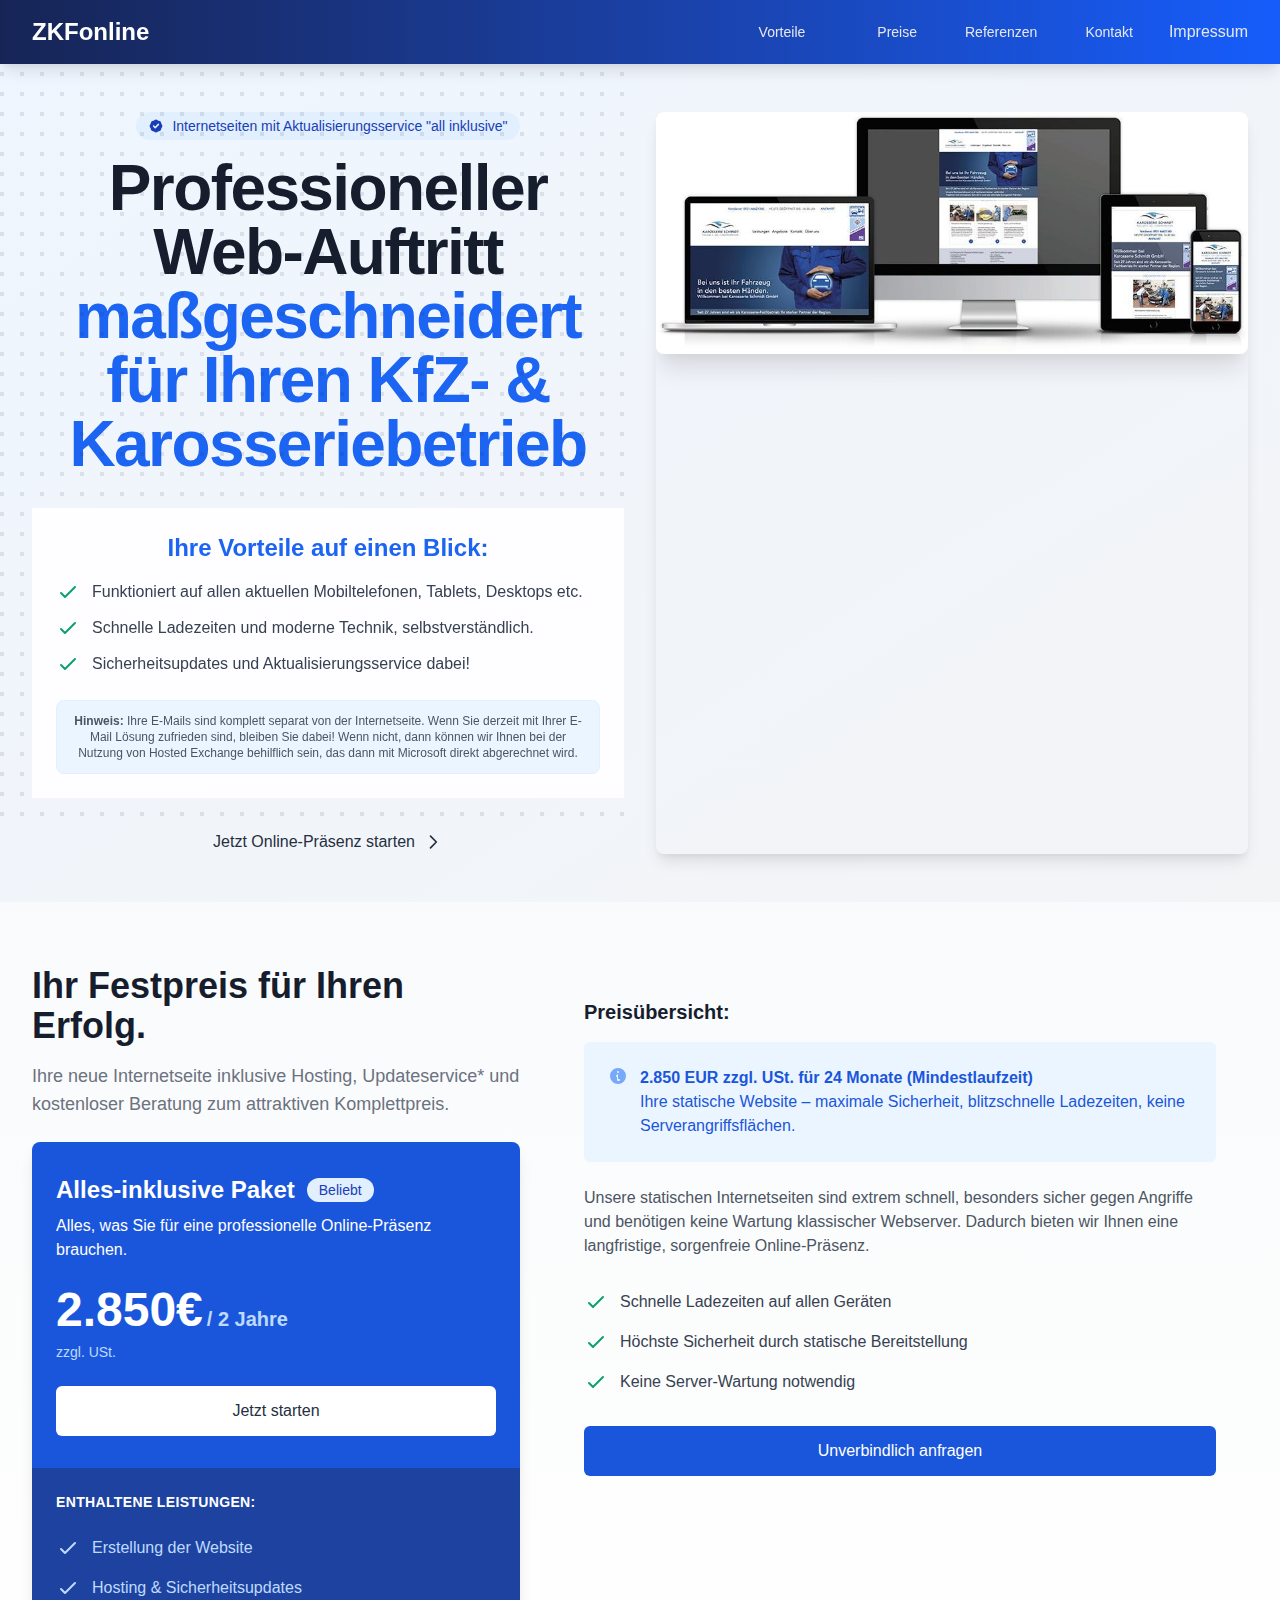
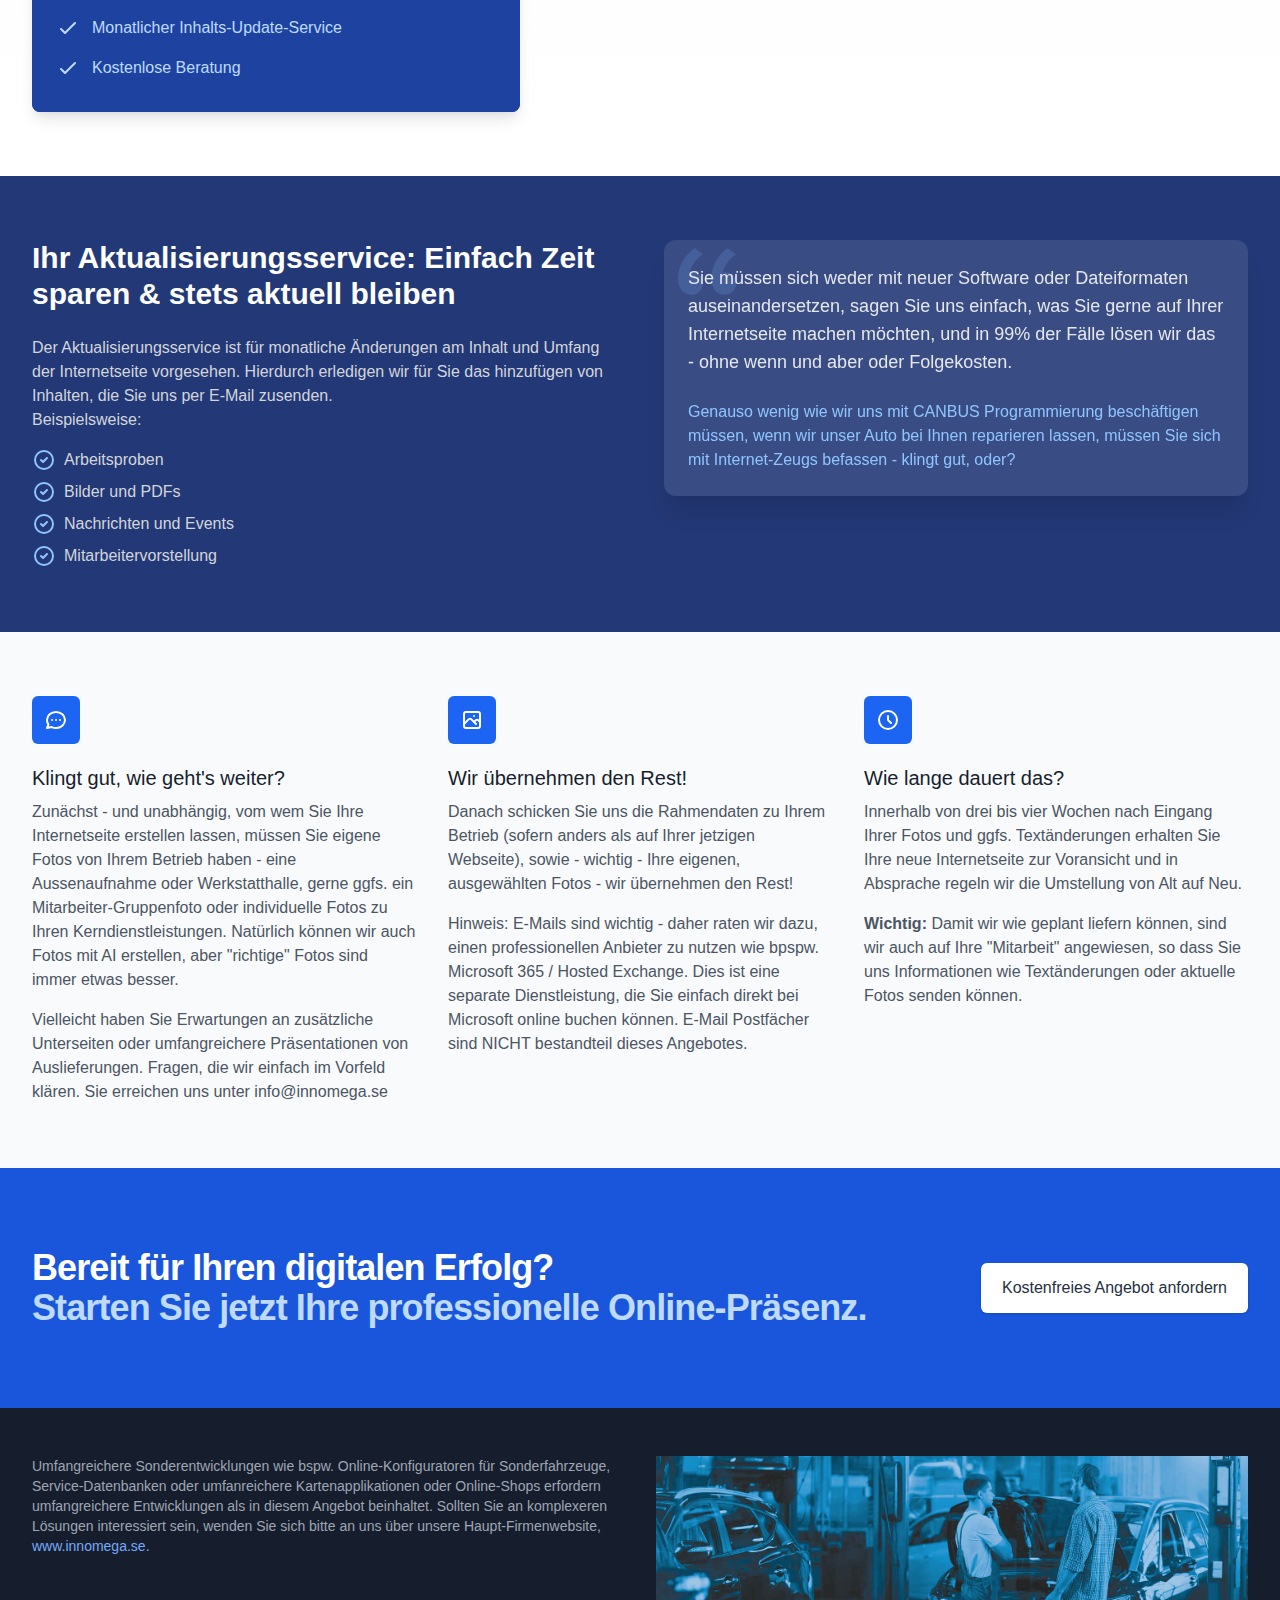
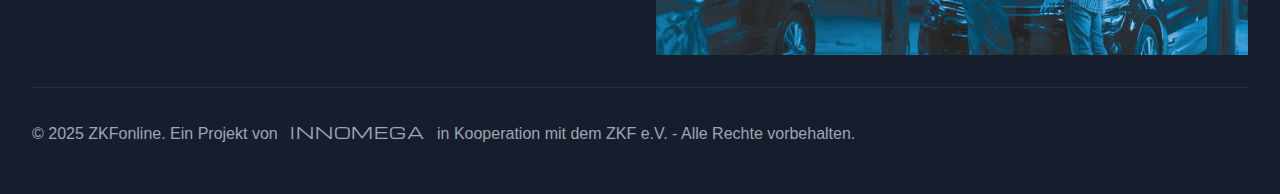
<file: index.html>
<!DOCTYPE html>
<html lang="de" class="scroll-smooth">
<head>
    <meta charset="UTF-8">
    <meta name="viewport" content="width=device-width, initial-scale=1.0">
    <meta http-equiv="X-UA-Compatible" content="ie=edge">
    <title>ZKFonline - Internetseiten für Mitgliedsbetriebe zum Festpreis</title>
    <meta name="author" content="ZKFonline">
    <meta name="description" content="Professionelle Internetseiten mit Aktualisierungsservice für KfZ- und Nutzfahrzeugservice & Karosseriebau zum Festpreis">
    <meta name="keywords" content="ZKFonline, Internetseiten, KfZ-Service, Nutzfahrzeugservice, Karosseriebau, Webdesign, Aktualisierungsservice">
    
    <!-- Google Fonts -->
    <link rel="preconnect" href="https://fonts.googleapis.com">
    <link rel="preconnect" href="https://fonts.gstatic.com" crossorigin>
	<link rel="stylesheet" type="text/css" href="https://fonts.googleapis.com/css?family=Michroma" />
	<link rel="stylesheet" type="text/css" href="https://fonts.googleapis.com/css2?family=Montserrat:wght@200;300;400;500&display=swap" />

    <link href="https://fonts.googleapis.com/css2?family=Inter:wght@300;400;500;600;700;800&display=swap" rel="stylesheet">
    
    <link href="src/output.css" rel="stylesheet">

	<style>
		.michroma {
			font-family: Michroma;
			letter-spacing: 0.05em; /* Adding more letter spacing for luxury feel */
		}
	</style>
    
    <!-- Font Awesome Icons -->
    <link rel="stylesheet" href="https://cdnjs.cloudflare.com/ajax/libs/font-awesome/6.4.0/css/all.min.css">
    
    <style>
        body {
            font-family: sans-serif;
        }
    </style>
</head>
<body class="bg-gray-50 text-gray-800">

    <!-- Navigation Bar -->
    <nav class="sticky top-0 z-50 bg-gradient-to-r from-blue-950 to-blue-600 shadow-lg">
        <div class="container mx-auto px-4 sm:px-6 lg:px-8">
            <div class="flex items-center justify-between h-16">
                <!-- Logo -->
                <div class="flex items-center">
                    <a href="#" class="flex items-center space-x-2">
                        <span class="text-2xl font-bold Montserrat text-white">ZKFonline</span>
                    </a>
                </div>
                
                <!-- Main Navigation -->
                <div class="hidden md:block">
                    <div class="ml-10 flex items-baseline space-x-6">
                        <a href="#vorteile" class="text-gray-200 hover:text-white px-3 py-2 rounded-md text-sm font-medium transition-all duration-300">Vorteile</a>
                        <a href="#preis" class="text-gray-200 hover:text-white px-3 py-2 rounded-md text-sm font-medium transition-all duration-300">Preise</a>
                        <a href="#referenzen" class="text-gray-200 hover:text-white px-3 py-2 rounded-md text-sm font-medium transition-all duration-300">Referenzen</a>
                        <a href="#kontakt" class="text-gray-200 hover:text-white px-3 py-2 rounded-md text-sm font-medium transition-all duration-300">Kontakt</a>
                        <a href="https://www.innomega.se/" class="text-gray-200 hover:text-white btn-primary ml-4">Impressum</a>
                    </div>
                </div>
                
                <!-- Mobile menu button -->
                <div class="md:hidden">
                    <button type="button" class="text-gray-200 hover:text-white focus:outline-none" id="mobile-menu-button">
                        <svg class="h-6 w-6" fill="none" viewBox="0 0 24 24" stroke="currentColor">
                            <path stroke-linecap="round" stroke-linejoin="round" stroke-width="2" d="M4 6h16M4 12h16m-7 6h7"></path>
                        </svg>
                    </button>
                </div>
            </div>
            
            <!-- Mobile Menu -->
            <div class="hidden md:hidden" id="mobile-menu">
                <div class="px-2 pt-2 pb-3 space-y-1 sm:px-3">
                    <a href="#vorteile" class="text-gray-200 hover:text-white block px-3 py-2 rounded-md text-base font-medium">Vorteile</a>
                    <a href="#preis" class="text-gray-200 hover:text-white block px-3 py-2 rounded-md text-base font-medium">Preise</a>
                    <a href="#referenzen" class="hidden text-gray-200 hover:text-white block px-3 py-2 rounded-md text-base font-medium">Referenzen</a>
                    <a href="#kontakt" class="text-gray-200 hover:text-white block px-3 py-2 rounded-md text-base font-medium">Kontakt</a>
                    <a href="https://www.innomega.se/impressum/" class="text-gray-200 hover:text-white block px-3 py-2 rounded-md text-base font-medium">Impressum</a>
                </div>
            </div>
        </div>
    </nav>

    <!-- Hero Section -->
    <div class="relative bg-gradient-to-br from-blue-50 to-gray-100 overflow-hidden">
        <!-- Decorative elements -->
        <div class="hidden lg:block lg:absolute lg:inset-0">
            <svg class="absolute left-0 top-0 transform -translate-y-8 opacity-10" width="640" height="784" fill="none" viewBox="0 0 640 784">
                <defs>
                    <pattern id="pattern" x="0" y="0" width="20" height="20" patternUnits="userSpaceOnUse">
                        <rect x="0" y="0" width="4" height="4" fill="currentColor"></rect>
                    </pattern>
                </defs>
                <rect width="640" height="784" fill="url(#pattern)"></rect>
            </svg>
        </div>
        
        <div class="max-w-7xl mx-auto py-12 px-4 sm:px-6 lg:px-8">
            <div class="lg:grid lg:grid-cols-12 lg:gap-8">
                <!-- Left Column -->
                <div class="sm:text-center md:max-w-3xl md:mx-auto lg:col-span-6 lg:text-left">
                    <div>
                        <span class="inline-flex items-center px-3 py-1 rounded-full text-sm font-medium bg-blue-100 text-blue-800 mb-4">
                            <svg class="mr-2 h-4 w-4" fill="currentColor" viewBox="0 0 20 20">
                                <path fill-rule="evenodd" d="M6.267 3.455a3.066 3.066 0 001.745-.723 3.066 3.066 0 013.976 0 3.066 3.066 0 001.745.723 3.066 3.066 0 012.812 2.812c.051.643.304 1.254.723 1.745a3.066 3.066 0 010 3.976 3.066 3.066 0 00-.723 1.745 3.066 3.066 0 01-2.812 2.812 3.066 3.066 0 00-1.745.723 3.066 3.066 0 01-3.976 0 3.066 3.066 0 00-1.745-.723 3.066 3.066 0 01-2.812-2.812 3.066 3.066 0 00-.723-1.745 3.066 3.066 0 010-3.976 3.066 3.066 0 00.723-1.745 3.066 3.066 0 012.812-2.812zm7.44 5.252a1 1 0 00-1.414-1.414L9 10.586 7.707 9.293a1 1 0 00-1.414 1.414l2 2a1 1 0 001.414 0l4-4z" clip-rule="evenodd"></path>
                            </svg>
                            Internetseiten mit Aktualisierungsservice "all inklusive"
                        </span>
                    </div>
                    
                    <h1 class="text-4xl tracking-tight font-extrabold text-gray-900 sm:text-5xl md:text-6xl lg:text-5xl xl:text-6xl">
                        <span class="block">Professioneller Web-Auftritt</span>
                        <span class="block text-blue-600">maßgeschneidert für Ihren KfZ- & Karosseriebetrieb</span>
                    </h1>
                    
                    <div id="vorteile" class="mt-8 card p-6 bg-white/90 backdrop-blur-sm">
                        <h2 class="text-2xl font-bold text-blue-600 mb-4">Ihre Vorteile auf einen Blick:</h2>
                        <ul class="space-y-3">
                            <li class="flex items-start">
                                <svg class="flex-shrink-0 h-6 w-6 text-green-500" fill="none" viewBox="0 0 24 24" stroke="currentColor">
                                    <path stroke-linecap="round" stroke-linejoin="round" stroke-width="2" d="M5 13l4 4L19 7"></path>
                                </svg>
                                <span class="ml-3 text-gray-700">Funktioniert auf allen aktuellen Mobiltelefonen, Tablets, Desktops etc.</span>
                            </li>
                            <li class="flex items-start">
                                <svg class="flex-shrink-0 h-6 w-6 text-green-500" fill="none" viewBox="0 0 24 24" stroke="currentColor">
                                    <path stroke-linecap="round" stroke-linejoin="round" stroke-width="2" d="M5 13l4 4L19 7"></path>
                                </svg>
                                <span class="ml-3 text-gray-700">Schnelle Ladezeiten und moderne Technik, selbstverständlich.</span>
                            </li>
                            <li class="flex items-start">
                                <svg class="flex-shrink-0 h-6 w-6 text-green-500" fill="none" viewBox="0 0 24 24" stroke="currentColor">
                                    <path stroke-linecap="round" stroke-linejoin="round" stroke-width="2" d="M5 13l4 4L19 7"></path>
                                </svg>
                                <span class="ml-3 text-gray-700">Sicherheitsupdates und Aktualisierungsservice dabei!</span>
                            </li>
                        </ul>
                        <div class="mt-6 p-3 bg-blue-50 rounded-lg border border-blue-100 text-xs text-gray-600">
                            <p><span class="font-semibold">Hinweis:</span> Ihre E-Mails sind komplett separat von der Internetseite. Wenn Sie derzeit mit Ihrer E-Mail Lösung zufrieden sind, bleiben Sie dabei! Wenn nicht, dann können wir Ihnen bei der Nutzung von Hosted Exchange behilflich sein, das dann mit Microsoft direkt abgerechnet wird.</p>
                        </div>
                    </div>
                    
                    <div class="mt-8">
                        <a href="#kontakt" class="btn-primary inline-flex items-center">
                            Jetzt Online-Präsenz starten
                            <svg class="ml-2 w-5 h-5" fill="none" stroke="currentColor" viewBox="0 0 24 24">
                                <path stroke-linecap="round" stroke-linejoin="round" stroke-width="2" d="M9 5l7 7-7 7"></path>
                            </svg>
                        </a>
                    </div>
                </div>
                
                <!-- Right Column - Device Showcase -->
                <div class="mt-12 relative lg:mt-0 lg:col-span-6 flex justify-center">
                    <div class="relative mx-auto w-full rounded-lg shadow-lg overflow-hidden animate-float">
                        <img class="w-full object-cover shadow-xl rounded-lg transition-all duration-500 transform hover:scale-105" src="images/zkfonline-responsive-screens-on-white1000px.jpg" alt="ZKFonline - Bestens präsentiert auf allen Bildschirmen">
                    </div>
                </div>
            </div>
        </div>  
    </div>

    <!-- Examples Section -->
    <section id="referenzen" class="bg-white py-12 hidden">
        <div class="max-w-7xl mx-auto px-4 sm:px-6 lg:px-8">
            <div class="text-center">
                <h2 class="text-3xl font-extrabold text-gray-900 sm:text-4xl">
                    Referenzen unserer Kunden
                </h2>
                <p class="mt-3 max-w-2xl mx-auto text-xl text-gray-500 sm:mt-4">
                    Entdecken Sie bereits umgesetzte Projekte im ZKFonline Paket:
                </p>
            </div>
            
            <div class="mt-10 grid grid-cols-1 gap-8 sm:grid-cols-2 lg:grid-cols-3">
                <!-- Reference 1 -->
                <div class="card hover:shadow-xl transition-all duration-300 ease-in-out transform hover:-translate-y-1">
                    <div class="h-48 bg-gray-200 rounded-t-xl overflow-hidden">
                        <a href="https://www.auto-lingk.de/" target="_blank" class="block w-full h-full bg-cover bg-center" style="background-image: url('https://placeholder.pics/svg/400x250/DEDEDE/555555/Auto%20Lingk')"></a>
                    </div>
                    <div class="p-5">
                        <h3 class="text-lg font-medium text-gray-900">Auto Lingk</h3>
                        <p class="mt-2 text-sm text-gray-500">Recklinghausen</p>
                        <a href="https://www.auto-lingk.de/" target="_blank" class="mt-4 inline-flex items-center text-blue-600 hover:text-blue-800 font-medium">
                            Website ansehen
                            <svg class="ml-1 w-4 h-4" fill="currentColor" viewBox="0 0 20 20">
                                <path fill-rule="evenodd" d="M10.293 5.293a1 1 0 011.414 0l4 4a1 1 0 010 1.414l-4 4a1 1 0 01-1.414-1.414L12.586 11H5a1 1 0 110-2h7.586l-2.293-2.293a1 1 0 010-1.414z" clip-rule="evenodd"></path>
                            </svg>
                        </a>
                    </div>
                </div>
                
                <!-- Reference 2 -->
                <div class="card hover:shadow-xl transition-all duration-300 ease-in-out transform hover:-translate-y-1">
                    <div class="h-48 bg-gray-200 rounded-t-xl overflow-hidden">
                        <a href="https://www.kw-ostermann.de/" target="_blank" class="block w-full h-full bg-cover bg-center" style="background-image: url('https://placeholder.pics/svg/400x250/DEDEDE/555555/KW%20Ostermann')"></a>
                    </div>
                    <div class="p-5">
                        <h3 class="text-lg font-medium text-gray-900">KW Ostermann</h3>
                        <p class="mt-2 text-sm text-gray-500">Mühlhausen</p>
                        <a href="https://www.kw-ostermann.de/" target="_blank" class="mt-4 inline-flex items-center text-blue-600 hover:text-blue-800 font-medium">
                            Website ansehen
                            <svg class="ml-1 w-4 h-4" fill="currentColor" viewBox="0 0 20 20">
                                <path fill-rule="evenodd" d="M10.293 5.293a1 1 0 011.414 0l4 4a1 1 0 010 1.414l-4 4a1 1 0 01-1.414-1.414L12.586 11H5a1 1 0 110-2h7.586l-2.293-2.293a1 1 0 010-1.414z" clip-rule="evenodd"></path>
                            </svg>
                        </a>
                    </div>
                </div>
                
              
                <!-- Reference 4 -->
                <div class="card hover:shadow-xl transition-all duration-300 ease-in-out transform hover:-translate-y-1">
                    <div class="h-48 bg-gray-200 rounded-t-xl overflow-hidden">
                        <a href="https://www.karosseriebau-heinz.de/" target="_blank" class="block w-full h-full bg-cover bg-center" style="background-image: url('https://placeholder.pics/svg/400x250/DEDEDE/555555/Karosseriebau%20Heinz')"></a>
                    </div>
                    <div class="p-5">
                        <h3 class="text-lg font-medium text-gray-900">Karosseriebau Heinz</h3>
                        <p class="mt-2 text-sm text-gray-500">Großheide</p>
                        <a href="https://www.karosseriebau-heinz.de/" target="_blank" class="mt-4 inline-flex items-center text-blue-600 hover:text-blue-800 font-medium">
                            Website ansehen
                            <svg class="ml-1 w-4 h-4" fill="currentColor" viewBox="0 0 20 20">
                                <path fill-rule="evenodd" d="M10.293 5.293a1 1 0 011.414 0l4 4a1 1 0 010 1.414l-4 4a1 1 0 01-1.414-1.414L12.586 11H5a1 1 0 110-2h7.586l-2.293-2.293a1 1 0 010-1.414z" clip-rule="evenodd"></path>
                            </svg>
                        </a>
                    </div>
                </div>
            </div>
        </div>
    </section>

    <!-- Pricing Section -->
    <!--- <section id="preis" class="py-16 bg-gradient-to-b from-gray-50 to-white">
        <div class="max-w-7xl mx-auto px-4 sm:px-6 lg:px-8">
            <div class="lg:grid lg:grid-cols-12 lg:gap-8">
                <div class="lg:col-span-5">
                    <h2 class="text-3xl font-extrabold text-gray-900 sm:text-4xl">
                        Ihr Festpreis für maximalen Erfolg.
                    </h2>
                    <p class="mt-4 text-lg text-gray-500">
                        Ihre neue, moderne Internetseite mit Aktualisierungsservice* samt Sicherheitsupdates und kostenloser Beratung während der Vertragslaufzeit, erhalten Sie zum fairen Komplettpreis.
                    </p>
                    <div class="mt-6 bg-blue-700 rounded-lg shadow-lg overflow-hidden">
                        <div class="px-6 py-8">
                            <div class="flex items-center">
                                <h3 class="text-2xl font-semibold text-white">Alles-inklusive Paket</h3>
                                <span class="ml-3 inline-flex items-center px-3 py-0.5 rounded-full text-sm font-medium bg-blue-100 text-blue-800">Beliebt</span>
                            </div>
                            <p class="mt-2 text-white">Alles was Sie für Ihre professionelle Online-Präsenz benötigen.</p>
                            <div class="mt-6">
                                <div class="flex items-baseline">
                                    <span class="text-5xl font-extrabold text-white">297€</span>
                                    <span class="ml-1 text-xl font-semibold text-blue-200">/ Quartal**</span>
                                </div>
                                <p class="mt-2 text-sm text-blue-200">zzgl. USt.</p>
                            </div>
                            <div class="mt-6">
                                <div class="rounded-md shadow">
                                    <a href="#kontakt" class="flex items-center justify-center px-5 py-3 border border-transparent text-base font-medium rounded-md text-blue-800 bg-white hover:bg-blue-50 transition duration-300">
                                        Jetzt durchstarten
                                    </a>
                                </div>
                            </div>
                        </div>
                        <div class="px-6 pt-6 pb-8 bg-blue-800">
                            <h4 class="text-sm font-semibold text-white uppercase tracking-wide">Im Preis enthalten:</h4>
                            <ul class="mt-6 space-y-4">
                                <li class="flex items-start">
                                    <div class="flex-shrink-0">
                                        <svg class="h-6 w-6 text-blue-200" fill="none" viewBox="0 0 24 24" stroke="currentColor">
                                            <path stroke-linecap="round" stroke-linejoin="round" stroke-width="2" d="M5 13l4 4L19 7" />
                                        </svg>
                                    </div>
                                    <p class="ml-3 text-base text-blue-200">Erstellung der Internetseite</p>
                                </li>
                                <li class="flex items-start">
                                    <div class="flex-shrink-0">
                                        <svg class="h-6 w-6 text-blue-200" fill="none" viewBox="0 0 24 24" stroke="currentColor">
                                            <path stroke-linecap="round" stroke-linejoin="round" stroke-width="2" d="M5 13l4 4L19 7" />
                                        </svg>
                                    </div>
                                    <p class="ml-3 text-base text-blue-200">Betrieb mit Sicherheitsupdates</p>
                                </li>
                                <li class="flex items-start">
                                    <div class="flex-shrink-0">
                                        <svg class="h-6 w-6 text-blue-200" fill="none" viewBox="0 0 24 24" stroke="currentColor">
                                            <path stroke-linecap="round" stroke-linejoin="round" stroke-width="2" d="M5 13l4 4L19 7" />
                                        </svg>
                                    </div>
                                    <p class="ml-3 text-base text-blue-200">Aktualisierungsservice für Ihre Inhalte</p>
                                </li>
                                <li class="flex items-start">
                                    <div class="flex-shrink-0">
                                        <svg class="h-6 w-6 text-blue-200" fill="none" viewBox="0 0 24 24" stroke="currentColor">
                                            <path stroke-linecap="round" stroke-linejoin="round" stroke-width="2" d="M5 13l4 4L19 7" />
                                        </svg>
                                    </div>
                                    <p class="ml-3 text-base text-blue-200">Kostenlose Beratung</p>
                                </li>
                            </ul>
                        </div>
                    </div>
                </div>

                <div class="mt-12 lg:mt-0 lg:col-span-7">
                    <div class="glass-card p-8">
                        <h3 class="text-xl font-semibold text-gray-900 mb-4">Preisverdeutlichung:</h3>
                        <div class="rounded-md bg-blue-50 p-6 mb-6">
                            <div class="flex">
                                <div class="flex-shrink-0">
                                    <svg class="h-5 w-5 text-blue-400" viewBox="0 0 20 20" fill="currentColor">
                                        <path fill-rule="evenodd" d="M18 10a8 8 0 11-16 0 8 8 0 0116 0zm-7-4a1 1 0 11-2 0 1 1 0 012 0zM9 9a1 1 0 000 2v3a1 1 0 001 1h1a1 1 0 100-2h-1V9a1 1 0 00-1-1z" clip-rule="evenodd" />
                                    </svg>
                                </div>
                                <div class="ml-3 text-blue-700 font-medium">
                                    <strong>2.376 EUR zzgl. MWSt. für 24 Monate (Mindestlaufzeit)</strong>, alles dabei, was Sie am Anfang benötigen: Erstellung, Betrieb, Pflege, Beratung.
                                </div>
                            </div>
                        </div>
                        
                        <p class="text-gray-600 mb-6">
                            Zugang zu wichtigen Internet-Rechtstipps bekommen Sie außerdem, da wir Agenturpartner von eRecht24 sind.
                        </p>
                        
                        <h4 class="text-lg font-medium text-gray-900 mb-3">Nach den ersten 24 Monaten haben Sie die Wahl:</h4>
                        
                        <div class="grid grid-cols-1 md:grid-cols-2 gap-4 mb-6">
                            <div class="border border-gray-200 rounded-lg p-5 bg-white shadow-sm">
                                <div class="flex items-center mb-3">
                                    <div class="bg-blue-100 rounded-full p-2">
                                        <svg class="h-5 w-5 text-blue-600" fill="none" viewBox="0 0 24 24" stroke="currentColor">
                                            <path stroke-linecap="round" stroke-linejoin="round" stroke-width="2" d="M4 4v5h.582m15.356 2A8.001 8.001 0 004.582 9m0 0H9m11 11v-5h-.581m0 0a8.003 8.003 0 01-15.357-2m15.357 2H15" />
                                        </svg>
                                    </div>
                                    <h5 class="ml-2 text-lg font-semibold text-gray-900">Option 1: Komplett-Service</h5>
                                </div>
                                <p class="text-gray-600">Einschliesslich regelmässiger Änderungen und Ergänzungen (ohne Zusatzkosten)</p>
                                <div class="mt-4 flex items-baseline">
                                    <span class="text-2xl font-bold text-gray-900">297 EUR</span>
                                    <span class="ml-1 text-lg font-medium text-gray-500">/ Quartal</span>
                                </div>
                                <p class="text-sm text-gray-500 mt-1">zzgl. USt.</p>
                            </div>
                            
                            <div class="border border-gray-200 rounded-lg p-5 bg-white shadow-sm">
                                <div class="flex items-center mb-3">
                                    <div class="bg-blue-100 rounded-full p-2">
                                        <svg class="h-5 w-5 text-blue-600" fill="none" viewBox="0 0 24 24" stroke="currentColor">
                                            <path stroke-linecap="round" stroke-linejoin="round" stroke-width="2" d="M9 12l2 2 4-4m5.618-4.016A11.955 11.955 0 0112 2.944a11.955 11.955 0 01-8.618 3.04A12.02 12.02 0 003 9c0 5.591 3.824 10.29 9 11.622 5.176-1.332 9-6.03 9-11.622 0-1.042-.133-2.052-.382-3.016z" />
                                        </svg>
                                    </div>
                                    <h5 class="ml-2 text-lg font-semibold text-gray-900">Option 2: Basis-Service</h5>
                                </div>
                                <p class="text-gray-600">Wir kümmern uns um Betrieb der Internetseite, Sicherheitsupdates und Backup</p>
                                <div class="mt-4 flex items-baseline">
                                    <span class="text-2xl font-bold text-gray-900">49 EUR</span>
                                    <span class="ml-1 text-lg font-medium text-gray-500">/ Monat</span>
                                </div>
                                <p class="text-sm text-gray-500 mt-1">zzgl. USt. (ohne kostenfreie Änderungen)</p>
                            </div>
                        </div>
                    </div>
                </div>
            </div>
        </div>
    </section> --->
<!-- Preisbereich -->
<section id="preis" class="py-16 bg-gradient-to-b from-gray-50 to-white">
    <div class="max-w-7xl mx-auto px-4 sm:px-6 lg:px-8">
      <div class="lg:grid lg:grid-cols-12 lg:gap-8">
        
        <!-- Linke Spalte -->
        <div class="lg:col-span-5">
          <h2 class="text-3xl font-extrabold text-gray-900 sm:text-4xl">
            Ihr Festpreis für Ihren Erfolg.
          </h2>
          <p class="mt-4 text-lg text-gray-500">
            Ihre neue Internetseite inklusive Hosting, Updateservice* und kostenloser Beratung zum attraktiven Komplettpreis.
          </p>
          
          <div class="mt-6 bg-blue-700 rounded-lg shadow-lg overflow-hidden">
            <div class="px-6 py-8">
              <div class="flex items-center">
                <h3 class="text-2xl font-semibold text-white">Alles-inklusive Paket</h3>
                <span class="ml-3 inline-flex items-center px-3 py-0.5 rounded-full text-sm font-medium bg-blue-100 text-blue-800">
                  Beliebt
                </span>
              </div>
              <p class="mt-2 text-white">
                Alles, was Sie für eine professionelle Online-Präsenz brauchen.
              </p>
              
              <div class="mt-6">
                <div class="flex items-baseline">
                  <span class="text-5xl font-extrabold text-white">2.850€</span>
                  <span class="ml-1 text-xl font-semibold text-blue-200">/ 2 Jahre</span>
                </div>
                <p class="mt-2 text-sm text-blue-200">zzgl. USt.</p>
              </div>
  
              <div class="mt-6">
                <a href="#kontakt" class="flex items-center justify-center px-5 py-3 border border-transparent text-base font-medium rounded-md text-blue-800 bg-white hover:bg-blue-50 transition duration-300">
                  Jetzt starten
                </a>
              </div>
            </div>
  
            <div class="px-6 pt-6 pb-8 bg-blue-800">
              <h4 class="text-sm font-semibold text-white uppercase tracking-wide">
                Enthaltene Leistungen:
              </h4>
              <ul class="mt-6 space-y-4">
                <li class="flex items-start">
                  <svg class="h-6 w-6 text-blue-200 flex-shrink-0" fill="none" viewBox="0 0 24 24" stroke="currentColor">
                    <path stroke-linecap="round" stroke-linejoin="round" stroke-width="2" d="M5 13l4 4L19 7" />
                  </svg>
                  <p class="ml-3 text-base text-blue-200">Erstellung der Website</p>
                </li>
                <li class="flex items-start">
                  <svg class="h-6 w-6 text-blue-200 flex-shrink-0" fill="none" viewBox="0 0 24 24" stroke="currentColor">
                    <path stroke-linecap="round" stroke-linejoin="round" stroke-width="2" d="M5 13l4 4L19 7" />
                  </svg>
                  <p class="ml-3 text-base text-blue-200">Hosting & Sicherheitsupdates</p>
                </li>
                <li class="flex items-start">
                  <svg class="h-6 w-6 text-blue-200 flex-shrink-0" fill="none" viewBox="0 0 24 24" stroke="currentColor">
                    <path stroke-linecap="round" stroke-linejoin="round" stroke-width="2" d="M5 13l4 4L19 7" />
                  </svg>
                  <p class="ml-3 text-base text-blue-200">Monatlicher Inhalts-Update-Service</p>
                </li>
                <li class="flex items-start">
                  <svg class="h-6 w-6 text-blue-200 flex-shrink-0" fill="none" viewBox="0 0 24 24" stroke="currentColor">
                    <path stroke-linecap="round" stroke-linejoin="round" stroke-width="2" d="M5 13l4 4L19 7" />
                  </svg>
                  <p class="ml-3 text-base text-blue-200">Kostenlose Beratung</p>
                </li>
              </ul>
            </div>
          </div>
        </div>
  
        <!-- Rechte Spalte -->
        <div class="mt-12 lg:mt-0 lg:col-span-7">
          <div class="glass-card p-8">
            <h3 class="text-xl font-semibold text-gray-900 mb-4">Preisübersicht:</h3>

            <div class="rounded-md bg-blue-50 p-6 mb-6">
              <div class="flex">
                <svg class="h-5 w-5 text-blue-400 flex-shrink-0" viewBox="0 0 20 20" fill="currentColor">
                  <path fill-rule="evenodd" d="M18 10a8 8 0 11-16 0 8 8 0 0116 0zm-7-4a1 1 0 11-2 0 1 1 0 012 0zM9 9a1 1 0 000 2v3a1 1 0 001 1h1a1 1 0 100-2h-1V9a1 1 0 00-1-1z" clip-rule="evenodd" />
                </svg>
                <p class="ml-3 text-blue-700 font-medium">
                  <strong>2.850 EUR zzgl. USt. für 24 Monate (Mindestlaufzeit)</strong><br>
                  Ihre statische Website – maximale Sicherheit, blitzschnelle Ladezeiten, keine Serverangriffsflächen.
                </p>
              </div>
            </div>

            <p class="text-gray-600 mb-6">
              Unsere statischen Internetseiten sind extrem schnell, besonders sicher gegen Angriffe und benötigen keine Wartung klassischer Webserver.
              Dadurch bieten wir Ihnen eine langfristige, sorgenfreie Online-Präsenz.
            </p>

            <div class="mt-8 flex items-center">
              <svg class="h-6 w-6 text-green-500 flex-shrink-0" fill="none" viewBox="0 0 24 24" stroke="currentColor">
                <path stroke-linecap="round" stroke-linejoin="round" stroke-width="2" d="M5 13l4 4L19 7" />
              </svg>
              <span class="ml-3 text-base text-gray-700">Schnelle Ladezeiten auf allen Geräten</span>
            </div>
            <div class="mt-4 flex items-center">
              <svg class="h-6 w-6 text-green-500 flex-shrink-0" fill="none" viewBox="0 0 24 24" stroke="currentColor">
                <path stroke-linecap="round" stroke-linejoin="round" stroke-width="2" d="M5 13l4 4L19 7" />
              </svg>
              <span class="ml-3 text-base text-gray-700">Höchste Sicherheit durch statische Bereitstellung</span>
            </div>
            <div class="mt-4 flex items-center">
              <svg class="h-6 w-6 text-green-500 flex-shrink-0" fill="none" viewBox="0 0 24 24" stroke="currentColor">
                <path stroke-linecap="round" stroke-linejoin="round" stroke-width="2" d="M5 13l4 4L19 7" />
              </svg>
              <span class="ml-3 text-base text-gray-700">Keine Server-Wartung notwendig</span>
            </div>

            <div class="mt-8">
              <a href="#kontakt" class="flex items-center justify-center px-6 py-3 border border-transparent text-base font-medium rounded-md text-white bg-blue-700 hover:bg-blue-800 transition duration-300">
                Unverbindlich anfragen
              </a>
            </div>
          </div>
        </div>
  
      </div>
    </div>
  </section>
    <!-- What is the Update Service? -->
    <section class="bg-blue-900 py-16">
        <div class="max-w-7xl mx-auto px-4 sm:px-6 lg:px-8">
            <div class="lg:grid lg:grid-cols-2 lg:gap-12">
                <div>
                    <h2 class="text-3xl font-bold text-white">Ihr Aktualisierungsservice: Einfach Zeit sparen & stets aktuell bleiben</h2>
                    <div class="mt-6 prose prose-lg text-gray-300">
                        <p>
                            Der Aktualisierungsservice ist für monatliche Änderungen am Inhalt und Umfang der Internetseite vorgesehen. Hierdurch erledigen wir für Sie das hinzufügen von Inhalten, die Sie uns per E-Mail zusenden.
                        </p>
                        <p>
                            Beispielsweise:
                        </p>
                        <ul class="space-y-2 mt-4">
                            <li class="flex items-start">
                                <svg class="h-6 w-6 text-blue-300 mr-2" fill="none" viewBox="0 0 24 24" stroke="currentColor">
                                    <path stroke-linecap="round" stroke-linejoin="round" stroke-width="2" d="M9 12l2 2 4-4m6 2a9 9 0 11-18 0 9 9 0 0118 0z" />
                                </svg>
                                Arbeitsproben
                            </li>
                            <li class="flex items-start">
                                <svg class="h-6 w-6 text-blue-300 mr-2" fill="none" viewBox="0 0 24 24" stroke="currentColor">
                                    <path stroke-linecap="round" stroke-linejoin="round" stroke-width="2" d="M9 12l2 2 4-4m6 2a9 9 0 11-18 0 9 9 0 0118 0z" />
                                </svg>
                                Bilder und PDFs
                            </li>
                            <li class="flex items-start">
                                <svg class="h-6 w-6 text-blue-300 mr-2" fill="none" viewBox="0 0 24 24" stroke="currentColor">
                                    <path stroke-linecap="round" stroke-linejoin="round" stroke-width="2" d="M9 12l2 2 4-4m6 2a9 9 0 11-18 0 9 9 0 0118 0z" />
                                </svg>
                                Nachrichten und Events
                            </li>
                            <li class="flex items-start">
                                <svg class="h-6 w-6 text-blue-300 mr-2" fill="none" viewBox="0 0 24 24" stroke="currentColor">
                                    <path stroke-linecap="round" stroke-linejoin="round" stroke-width="2" d="M9 12l2 2 4-4m6 2a9 9 0 11-18 0 9 9 0 0118 0z" />
                                </svg>
                                Mitarbeitervorstellung
                            </li>
                        </ul>
                    </div>
                </div>
                <div class="mt-10 lg:mt-0 relative">
                    <div class="bg-white/10 backdrop-blur-sm rounded-xl p-6 lg:p-8 shadow-xl">
                        <blockquote class="relative">
                            <svg class="absolute top-0 left-0 transform -translate-y-6 -translate-x-3 h-16 w-16 text-blue-400 opacity-20" fill="currentColor" viewBox="0 0 32 32" aria-hidden="true">
                                <path d="M9.352 4C4.456 7.456 1 13.12 1 19.36c0 5.088 3.072 8.064 6.624 8.064 3.36 0 5.856-2.688 5.856-5.856 0-3.168-2.208-5.472-5.088-5.472-.576 0-1.344.096-1.536.192.48-3.264 3.552-7.104 6.624-9.024L9.352 4zm16.512 0c-4.8 3.456-8.256 9.12-8.256 15.36 0 5.088 3.072 8.064 6.624 8.064 3.264 0 5.856-2.688 5.856-5.856 0-3.168-2.304-5.472-5.184-5.472-.576 0-1.248.096-1.44.192.48-3.264 3.456-7.104 6.528-9.024L25.864 4z" />
                            </svg>
                            <p class="text-lg text-gray-200 relative z-10">
                                Sie müssen sich weder mit neuer Software oder Dateiformaten auseinandersetzen, sagen Sie uns einfach, was Sie gerne auf Ihrer Internetseite machen möchten, und in 99% der Fälle lösen wir das - ohne wenn und aber oder Folgekosten.
                            </p>
                            <footer class="mt-6">
                                <p class="text-base text-blue-300">
                                    Genauso wenig wie wir uns mit CANBUS Programmierung beschäftigen müssen, wenn wir unser Auto bei Ihnen reparieren lassen, müssen Sie sich mit Internet-Zeugs befassen - klingt gut, oder?
                                </p>
                            </footer>
                        </blockquote>
                    </div>
                </div>
            </div>
        </div>
    </section>
    
    <!-- Next Steps Section -->
    <section class="py-16">
        <div class="max-w-7xl mx-auto px-4 sm:px-6 lg:px-8">
            <div class="lg:grid lg:grid-cols-3 lg:gap-8">
                <div>
                    <div class="flex items-center justify-center h-12 w-12 rounded-md bg-blue-600 text-white">
                        <svg class="h-6 w-6" fill="none" viewBox="0 0 24 24" stroke="currentColor">
                            <path stroke-linecap="round" stroke-linejoin="round" stroke-width="2" d="M8 12h.01M12 12h.01M16 12h.01M21 12c0 4.418-4.03 8-9 8a9.863 9.863 0 01-4.255-.949L3 20l1.395-3.72C3.512 15.042 3 13.574 3 12c0-4.418 4.03-8 9-8s9 3.582 9 8z"></path>
                        </svg>
                    </div>
                    <div class="mt-5">
                        <h3 class="text-xl font-medium text-gray-900">Klingt gut, wie geht's weiter?</h3>
                        <p class="mt-2 text-base text-gray-600">
                            <!--- Am besten sprechen wir kurz am Telefon (0931 / 46621340), falls spezielle Wünsche oder Erwartungen an die neue Internetseite vorliegen (von den oben aufgeführten Vorteilen abgesehen).--->
                            Zunächst - und unabhängig, vom wem Sie Ihre Internetseite erstellen lassen, müssen Sie eigene Fotos von Ihrem Betrieb haben - eine Aussenaufnahme oder Werkstatthalle, gerne ggfs. ein Mitarbeiter-Gruppenfoto oder individuelle Fotos zu Ihren Kerndienstleistungen. Natürlich können wir auch Fotos mit AI erstellen, aber "richtige" Fotos sind immer etwas besser.
                        </p>
                        <p class="mt-4 text-base text-gray-600">
                            Vielleicht haben Sie Erwartungen an zusätzliche Unterseiten oder umfangreichere Präsentationen von Auslieferungen. Fragen, die wir einfach im Vorfeld klären. Sie erreichen uns unter info@innomega.se
                        </p>
                    </div>
                </div>
                
                <div class="mt-10 lg:mt-0">
                    <div class="flex items-center justify-center h-12 w-12 rounded-md bg-blue-600 text-white">
                        <svg class="h-6 w-6" fill="none" viewBox="0 0 24 24" stroke="currentColor">
                            <path stroke-linecap="round" stroke-linejoin="round" stroke-width="2" d="M4 16l4.586-4.586a2 2 0 012.828 0L16 16m-2-2l1.586-1.586a2 2 0 012.828 0L20 14m-6-6h.01M6 20h12a2 2 0 002-2V6a2 2 0 00-2-2H6a2 2 0 00-2 2v12a2 2 0 002 2z"></path>
                        </svg>
                    </div>
                    <div class="mt-5">
                        <h3 class="text-xl font-medium text-gray-900">Wir übernehmen den Rest!</h3>
                        <p class="mt-2 text-base text-gray-600">
                            Danach schicken Sie uns die Rahmendaten zu Ihrem Betrieb (sofern anders als auf Ihrer jetzigen Webseite), sowie - wichtig - Ihre eigenen, ausgewählten Fotos - wir übernehmen den Rest!
                        </p>
                        <p class="mt-4 text-base text-gray-600">
                        Hinweis: E-Mails sind wichtig - daher raten wir dazu, einen professionellen Anbieter zu nutzen wie bpspw. Microsoft 365 / Hosted Exchange. Dies ist eine separate Dienstleistung, 
                        die Sie einfach direkt bei Microsoft online buchen können. E-Mail Postfächer sind NICHT bestandteil dieses Angebotes. 
                        </p>
                    </div>
                </div>
                
                <div class="mt-10 lg:mt-0">
                    <div class="flex items-center justify-center h-12 w-12 rounded-md bg-blue-600 text-white">
                        <svg class="h-6 w-6" fill="none" viewBox="0 0 24 24" stroke="currentColor">
                            <path stroke-linecap="round" stroke-linejoin="round" stroke-width="2" d="M12 8v4l3 3m6-3a9 9 0 11-18 0 9 9 0 0118 0z"></path>
                        </svg>
                    </div>
                    <div class="mt-5">
                        <h3 class="text-xl font-medium text-gray-900">Wie lange dauert das?</h3>
                        <p class="mt-2 text-base text-gray-600">
                            Innerhalb von drei bis vier Wochen nach Eingang Ihrer Fotos und ggfs. Textänderungen erhalten Sie Ihre neue Internetseite zur Voransicht und in Absprache regeln wir die Umstellung von Alt auf Neu.
                        </p>
                        <p class="mt-4 text-base text-gray-600">
                            <strong>Wichtig:</strong> Damit wir wie geplant liefern können, sind wir auch auf Ihre "Mitarbeit" angewiesen, so dass Sie uns Informationen wie Textänderungen oder aktuelle Fotos senden können.
                        </p>
                    </div>
                </div>
            </div>
        </div>
    </section>

    <!-- CTA Section -->
    <section id="kontakt" class="bg-blue-700">
        <div class="max-w-7xl mx-auto py-12 px-4 sm:px-6 lg:py-20 lg:px-8 lg:flex lg:items-center lg:justify-between">
            <h2 class="text-3xl font-extrabold tracking-tight text-white sm:text-4xl">
                <span class="block">Bereit für Ihren digitalen Erfolg?</span>
                <span class="block text-blue-200">Starten Sie jetzt Ihre professionelle Online-Präsenz.</span>
            </h2>
            <div class="mt-8 flex lg:mt-0 lg:flex-shrink-0">
                <div class="inline-flex rounded-md shadow">
                    <a href="mailto:jonas.eriksson@innomega.se?subject=Angebot_ZKFonline_2025" class="inline-flex items-center justify-center px-5 py-3 border border-transparent text-base font-medium rounded-md text-blue-800 bg-white hover:bg-blue-50 transition-all duration-300">
                        Kostenfreies Angebot anfordern
                    </a>
                </div>
            
            </div>
        </div>
    </section>

    <!-- Footer -->
    <footer class="bg-gray-900">
        <div class="max-w-7xl mx-auto py-12 px-4 sm:px-6 lg:px-8">
            <div class="grid grid-cols-1 md:grid-cols-2 gap-8">
                <div>
                    <p class="text-gray-400 text-sm">
                        Umfangreichere Sonderentwicklungen wie bspw. Online-Konfiguratoren für Sonderfahrzeuge, Service-Datenbanken oder umfanreichere Kartenapplikationen oder Online-Shops erfordern umfangreichere Entwicklungen als in diesem Angebot beinhaltet. Sollten Sie an komplexeren Lösungen interessiert sein, wenden Sie sich bitte an uns über unsere Haupt-Firmenwebsite, <a href="https://www.innomega.se" class="text-blue-400 hover:text-blue-300" target="_blank">www.innomega.se</a>.
                    </p>
                </div>
                <div>
                    <img src="images/IMAB-ZKFonline-Infoseite-AS_88010071blue-1440.jpg" class="max-h-full mx-auto md:mx-0 md:ml-auto" alt="ZKF Online Logo">
                </div>
            </div>
            <div class="mt-8 border-t border-gray-800 pt-8 md:flex md:items-center md:justify-between">
                <div class="flex space-x-6 md:order-2">
                    <!-- Social Media Links could go here -->
                </div>
                <p class="mt-8 text-base text-gray-400 md:mt-0 md:order-1">
                    &copy; 2025 ZKFonline. Ein Projekt von <span class="michroma px-2">INNOMEGA</span> in Kooperation mit dem ZKF e.V. -  Alle Rechte vorbehalten.
                </p>
            </div>
        </div>
    </footer>

    <!-- Mobile Menu Toggle JS -->
    <script>
        // Simple mobile menu toggle
        document.addEventListener('DOMContentLoaded', function() {
            const mobileMenuButton = document.getElementById('mobile-menu-button');
            const mobileMenu = document.getElementById('mobile-menu');
            
            if (mobileMenuButton && mobileMenu) {
                mobileMenuButton.addEventListener('click', function() {
                    mobileMenu.classList.toggle('hidden');
                });
            }
            
            // Smooth scroll for anchor links
            document.querySelectorAll('a[href^="#"]').forEach(anchor => {
                anchor.addEventListener('click', function(e) {
                    e.preventDefault();
                    
                    // Close mobile menu if open
                    if (mobileMenu && !mobileMenu.classList.contains('hidden')) {
                        mobileMenu.classList.add('hidden');
                    }
                    
                    document.querySelector(this.getAttribute('href')).scrollIntoView({
                        behavior: 'smooth'
                    });
                });
            });
        });
    </script>
</body>
</html>
</file>
